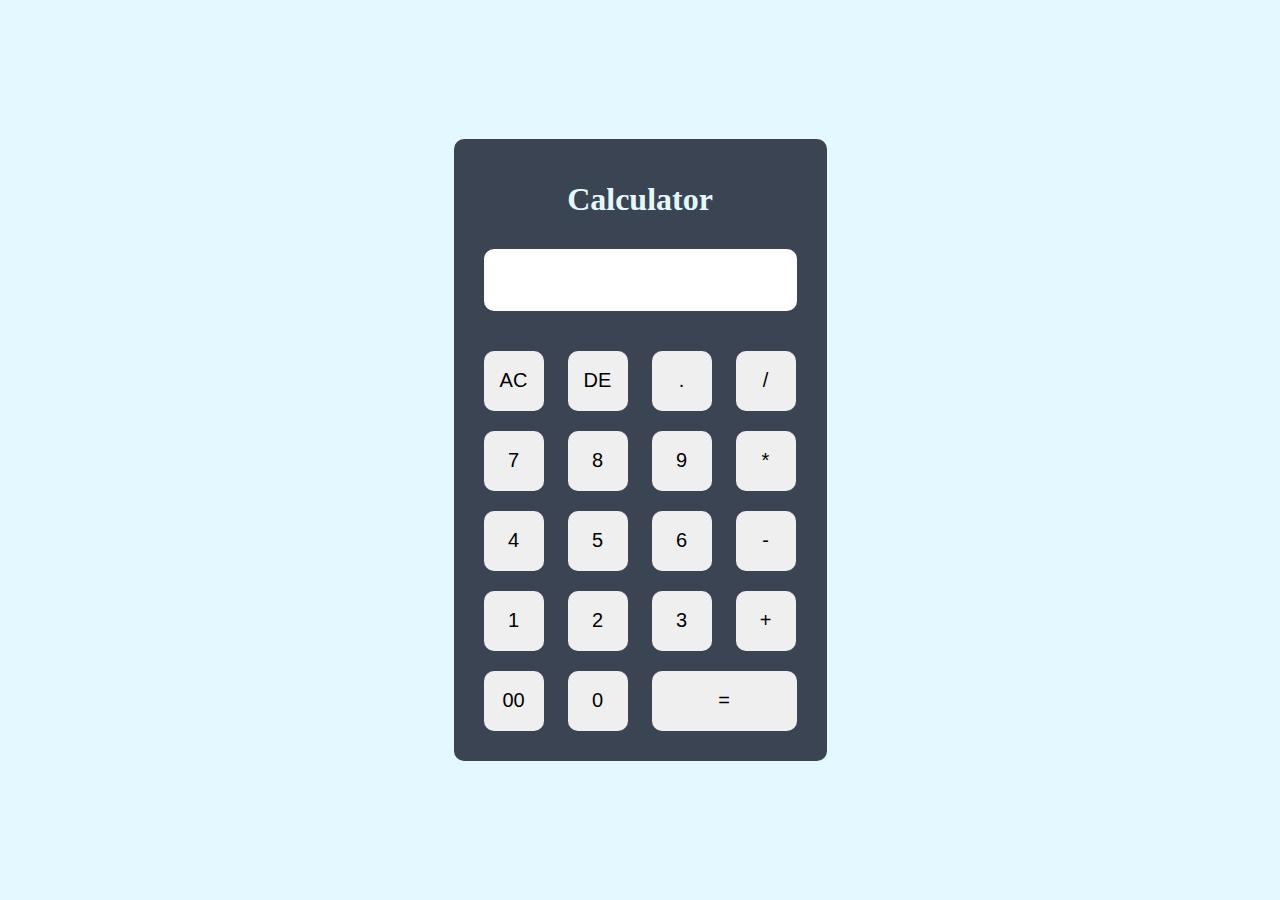
<file: index.html>
<!DOCTYPE html>
<html lang="en">
<head>
  <meta charset="UTF-8">
    <meta name="viewport" content="width=device-width, initial-scale=1.0">
    <meta name="description" content="html-5">
    <meta name="keywords" content="simple calculator">
    <meta name="author" content="Shivam">
  <title>calculator</title>
  <link rel="stylesheet" href="calcultor.css">
</head>
<body>
  <div class="container">
    <div class="calculator">
      <h1>Calculator</h1>
      <form>
        <div class="display">
          <input type="text" name="display">
        </div>
        <div>
          <input type="button" value="AC">
          <input type="button" value="DE">
          <input type="button" value=".">
          <input type="button" value="/">
        </div>
        <div>
          <input type="button" value="7">
          <input type="button" value="8">
          <input type="button" value="9">
          <input type="button" value="*"> 
        </div>
        <div>
          <input type="button" value="4">
          <input type="button" value="5">
          <input type="button" value="6">
          <input type="button" value="-">
        </div>
        <div>
          <input type="button" value="1">
          <input type="button" value="2">
          <input type="button" value="3">
          <input type="button" value="+">
        </div>
        <div>
          <input type="button" value="00">
          <input type="button" value="0">
          <input type="button" value="=" class="equal">
        </div>
      </form>
    </div>
  </div>
</body>
</html>
</file>
<file: calcultor.css>
body{
    margin: 0;
    padding: 0;
    font-family:serif;
}
.container{
    width: 100%;
    height: 100vh;
    background: #e3f9ff;
    display: flex;
    align-items: center;
    justify-content: center;
}
h1{
    text-align: center;
    color: #e3f9ff;
}
.calculator{
    background-color: #3a4452;
    padding: 20px;
    border-radius: 10px;
}
.calculator form input{
    border: none;
    outline: 0;
    width: 60px;
    height: 60px;
    border-radius: 10px;
    font-size: 20px;
    cursor: pointer;
    margin: 10px;
}
form .display{
    display: flex;
    justify-content: flex-end;
    margin: 20px 0;
}
form .display input{
    text-align: right;
    flex: 1;
    font-size: 45px;
}
form input.equal{
    width: 145px;

}
</file>
